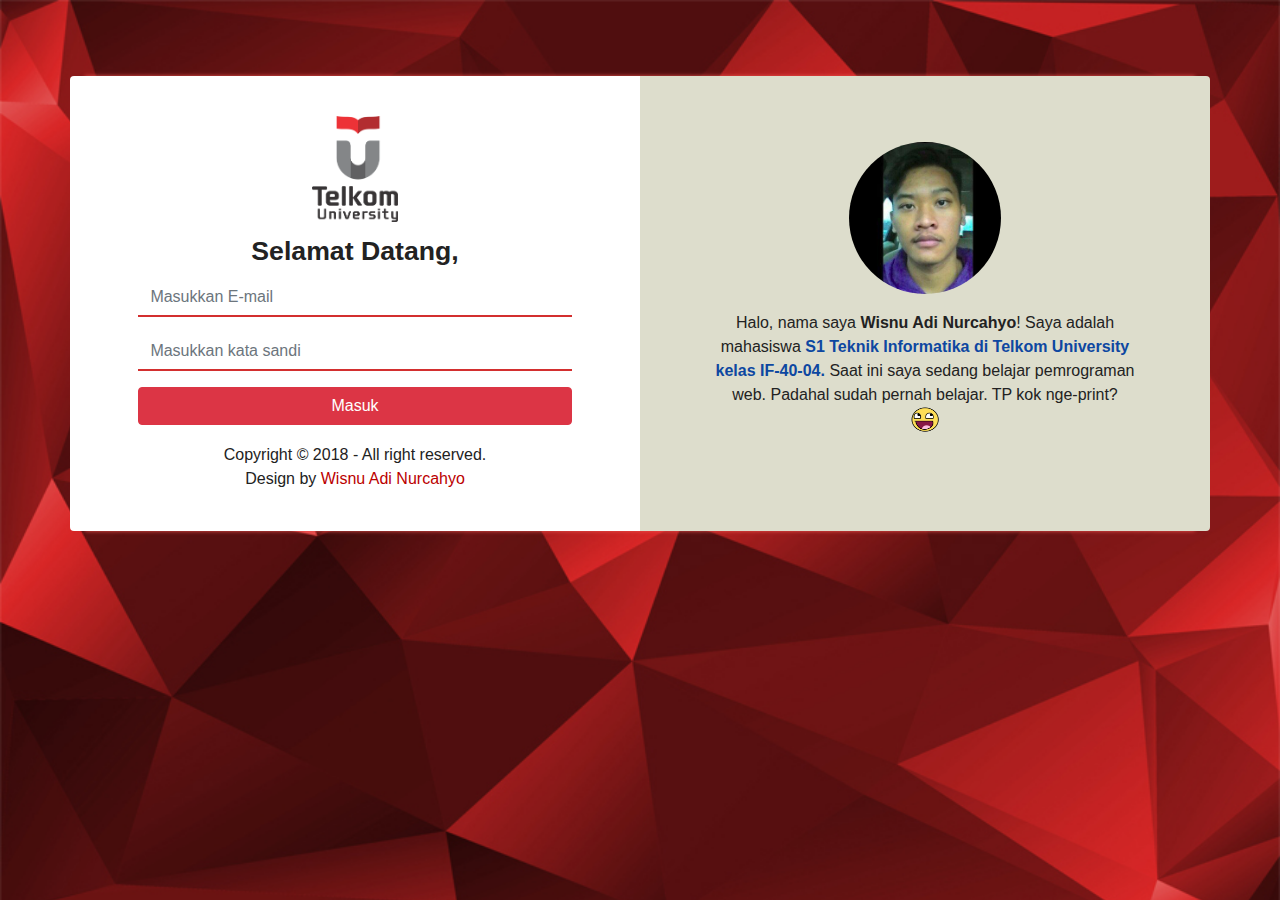
<file: tp/tp5/index.html>
<!DOCTYPE html>
<html>
  <head>
    <meta charset="utf-8">
    <meta name="X-UA-Compatible" content="IE=edge">
    <meta name="viewport" content="width=device-width, initial-scale=1, shrink-to-fit=no">
    <title>TP MOD 5 | 1301160479</title>
    <link rel="stylesheet" href="./assets/bootstrap.min.css">
    <style>
      body {
        color: #222;
        cursor: default;
        font-size: 12pt;
        font-family: Arial;
        background-size: cover;
        background-image: url('./img/bg.jpg');
      }
      .login-form-1301160479 {
        margin: 76px auto;
        box-shadow: 0 0 4px #ef5350;
      }
        .login-form-1301160479 form {
          margin: 2% auto;
        }
        .login-form-1301160479 form input {
          border: 0;
          border-radius: 0;
          border-bottom: 2px solid #d32f2f;
        }
      .left-1301160479 {
        color: #222;
        padding: 2% 6%;
        border-radius: 4px 0 0 4px;
        background-color: #fff;
      }
      .logo-1301160479 {
        width: 20%;
        display: block;
        margin: 4% auto 2%;
      }
      .footer-1301160479 {
        margin: 4% auto;
        font-size: 12pt;
        text-align: center;
      }
      .footer-1301160479 a {
        color: #bb0000;
        text-decoration: none;
      }
      .right-1301160479 {
        color: #222;
        padding: 2% 6%;
        border-radius: 0 4px 4px 0;
        background-color: #ddddcc;
      }
      .avatar-1301160479 {
        width: 35%;
        margin: 10% auto 0;
        display: block;
        border-radius: 100%;
      }
      .about-1301160479 {
        margin: 4% auto 2%;
      }
      @media screen and (max-width: 767px) {
        .left-1301160479 {
          border-radius: 4px 4px 0 0;
        }
        .right-1301160479 {
          border-radius: 0 0 4px 4px;
        }
      }
    </style>
  </head>
  <body>
    <main>
      <div class="container">
        <div class="login-form-1301160479">
          <div class="row">
            <div class="col-md left-1301160479">
              <img class="logo-1301160479" src="./img/logo.png">
              <div align="center">
                <strong style="font-size: 20pt">
                  Selamat Datang,
                </strong>
              </div>
              <form>
                <div class="form-group">
                  <input type="email" name="email" class="form-control" placeholder="Masukkan E-mail">
                </div>
                <div class="form-group">
                  <input type="password" name="password" class="form-control" placeholder="Masukkan kata sandi">
                </div>
                <button type="submit" class="btn btn-danger btn-block">Masuk</button>
              </form>
              <div class="footer-1301160479">
                Copyright &copy; 2018 - All right reserved.<br>
                Design by
                <a href="https://github.com/wisn">
                  Wisnu Adi Nurcahyo
                </a>
              </div>
            </div>
            <div class="col-md right-1301160479">
              <img class="avatar-1301160479" src="./img/wisn.jpg">
              <div align="center" class="about-1301160479">
                <p>
                  Halo, nama saya <strong>Wisnu Adi Nurcahyo</strong>!
                  Saya adalah mahasiswa
                  <strong style="color: #0d47a1">
                    S1 Teknik Informatika di Telkom University kelas IF-40-04.
                  </strong>
                  Saat ini saya sedang belajar pemrograman web.
                  Padahal sudah pernah belajar.
                  TP kok nge-print?
                  <img src="./img/awesome.png" width="50" height="25">
                </p>
              </div>
            </div>
          </div>
        </div>
      </div>
    </main>

    <script src="./assets/jquery.min.js"></script>
    <script src="./assets/bootstrap.min.js"></script>
    <script>
      $(document).ready(function() {
        // TP kok nge-print?
      });
    </script>
  </body>
</html>
</file>
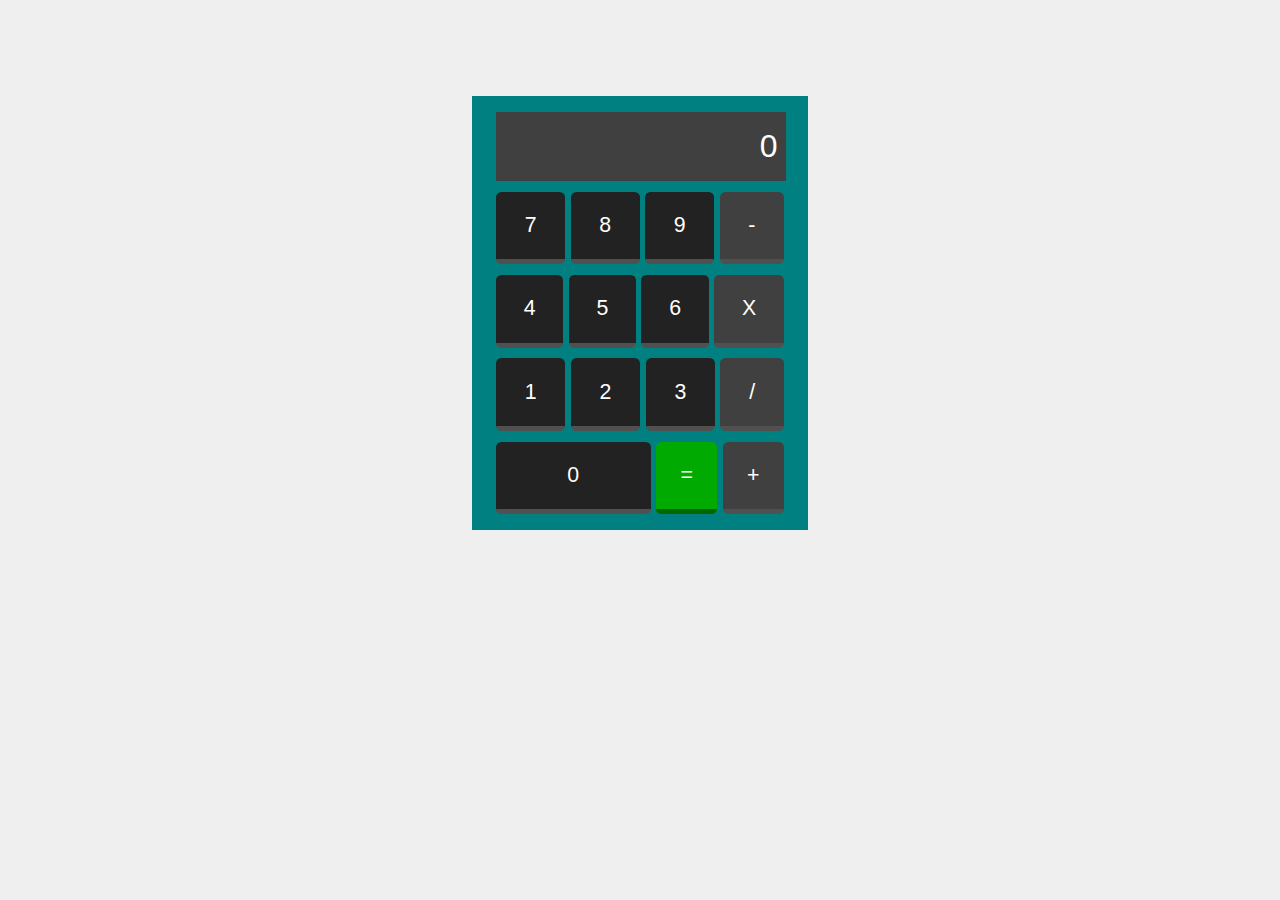
<file: tp/tp4/tp4_1.html>
<!DOCTYPE html>
<html lang="id">
  <head>
    <meta charset="utf-8">
    <meta name="X-UA-Compatible" content="IE=edge">
    <title>
      TP Modul 4 Nomor 1
    </title>
    <link rel="stylesheet" type="text/css" href="./tp4_1.css">
  </head>
  <body class="body_1301160479">
    <main>
      <div class="calculator_1301160479">
        <input
          disabled
          type="text"
          value="0"
          class="grey_1301160479 input_1301160479"
        >

        <div class="row_1301160479">
          <button
            class="black_1301160479 button_1301160479 column-1_1301160479"
          >
            7
          </button>
          <button
            class="black_1301160479 button_1301160479 column-1_1301160479"
          >
            8
          </button>
          <button
            class="black_1301160479 button_1301160479 column-1_1301160479"
          >
            9
          </button>
          <button
            class="grey_1301160479 button_1301160479 column-1_1301160479"
          >
            -
          </button>
        </div>

        <div class="row_1301160479">
          <button
            class="black_1301160479 button_1301160479 column-1_1301160479"
          >
            4
          </button>
          <button
            class="black_1301160479 button_1301160479 column-1_1301160479"
          >
            5
          </button>
          <button
            class="black_1301160479 button_1301160479 column-1_1301160479"
          >
            6
          </button>
          <button
            class="grey_1301160479 button_1301160479 column-1_1301160479"
          >
            X
          </button>
        </div>

        <div class="row_1301160479">
          <button
            class="black_1301160479 button_1301160479 column-1_1301160479"
          >
            1
          </button>
          <button
            class="black_1301160479 button_1301160479 column-1_1301160479"
          >
            2
          </button>
          <button
            class="black_1301160479 button_1301160479 column-1_1301160479"
          >
            3
          </button>
          <button
            class="grey_1301160479 button_1301160479 column-1_1301160479"
          >
            /
          </button>
        </div>

        <div class="row_1301160479">
          <button
            class="black_1301160479 button_1301160479 column-2_1301160479"
          >
            0
          </button>
          <button
            class="green_1301160479 button_1301160479 column-1_1301160479"
          >
            =
          </button>
          <button
          <button
            class="grey_1301160479 button_1301160479 column-1_1301160479"
          >
            +
          </button>
        </div>
      </div>
    </main>

    <script
      src="https://cdnjs.cloudflare.com/ajax/libs/jquery/3.3.1/jquery.min.js"
    ></script>
    <script src="./tp4_1.js"></script>
    <script>
      $(document).ready(function() {
        let state = {
          result: 0,
          operation: '=',
        };

        const elm = $('.input_1301160479')[0];

        $('.black_1301160479.button_1301160479').click(function() {
          const val = parseInt($(this).text());

          append (elm) (val);
        });

        $('.grey_1301160479.button_1301160479').click(function() {
          const opr = $(this).text().trim();
          const val = parseInt(elm.value);
          const pair = { first: state.result, second: val };
          const result = opr === '='
            ? val
            : operate (state.operation) (pair);

          state.result = result;
          state.operation = opr;

          set (elm) (0);
        });

        $('.green_1301160479.button_1301160479').click(function() {
          const val = parseInt(elm.value);
          const pair = { first: state.result, second: val };
          const result = operate (state.operation) (pair);

          state.result = result;
          state.operation = '=';

          set (elm) (result);
        });
      });
    </script>
  </body>
</html>
</file>
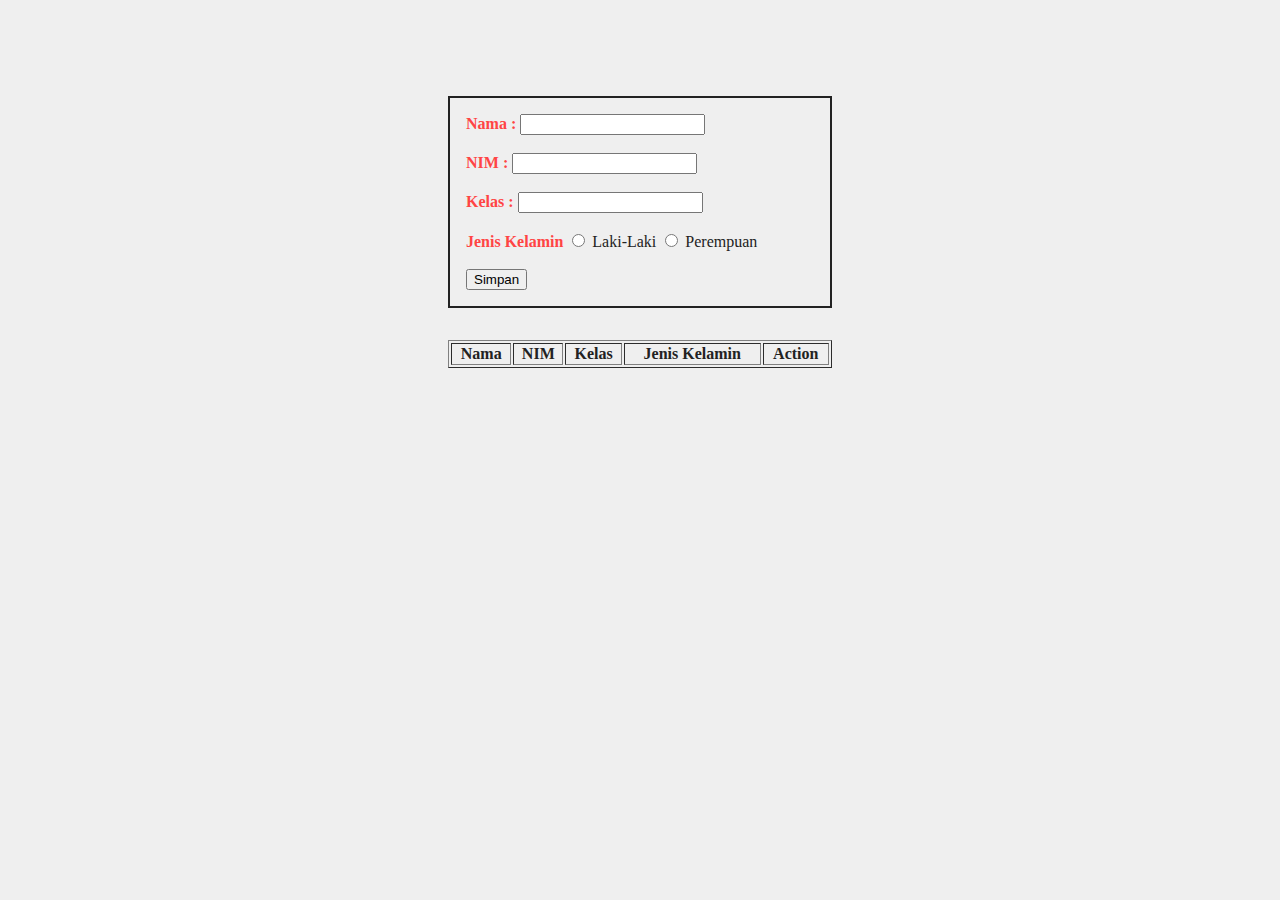
<file: tp/tp4/tp4_2.html>
<!DOCTYPE html>
<html lang="id">
  <head>
    <meta charset="utf-8">
    <meta name="X-UA-Compatible" content="IE=edge">
    <title>
      TP Modul 4 Nomor 2
    </title>
    <link rel="stylesheet" type="text/css" href="./tp4_2.css">
  </head>
  <body class="body_1301160479">
    <main>
      <div class="app_1301160479">
        <div class="form_1301160479">
          <strong>Nama :</strong>
          <input name="name" type="text" required>
          <br><br>
          <strong>NIM :</strong>
          <input name="nim" type="text" required>
          <br><br>
          <strong>Kelas :</strong>
          <input name="class" type="text" required>
          <br><br>
          <strong>Jenis Kelamin</strong>
          <input name="gender" type="radio" value="M"> Laki-Laki
          <input name="gender" type="radio" value="F"> Perempuan
          <br><br>
          <button>Simpan</button>
          <div class="message_1301160479"></div>
        </div>

        <div style="padding: 1em;"></div>

        <table border="1">
          <thead>
            <td>Nama</td>
            <td>NIM</td>
            <td>Kelas</td>
            <td>Jenis Kelamin</td>
            <td>Action</td>
          </thead>
          <tbody></tbody>
        </table>
      </div>
    </main>

    <script
      src="https://cdnjs.cloudflare.com/ajax/libs/jquery/3.3.1/jquery.min.js"
    ></script>
    <script src="./tp4_2.js"></script>
    <script>
      $(document).ready(function() {
        $('button').click(function() {
          const gender = $('input[name=gender]').filter((_, x) => x.checked);

          if (gender.length < 1) {
            message ('Jenis Kelamin belum dipilih...');
          } else {
            const nim = $('input[name=nim]')[0].value;
            const name = $('input[name=name]')[0].value;
            const class_ = $('input[name=class]')[0].value;
            const record = {
              name,

              nim: parseInt(nim),
              class: class_,
              gender: gender[0].value,
            };

            add(record);
          }
        });
      });
    </script>
  </body>
</html>
</file>
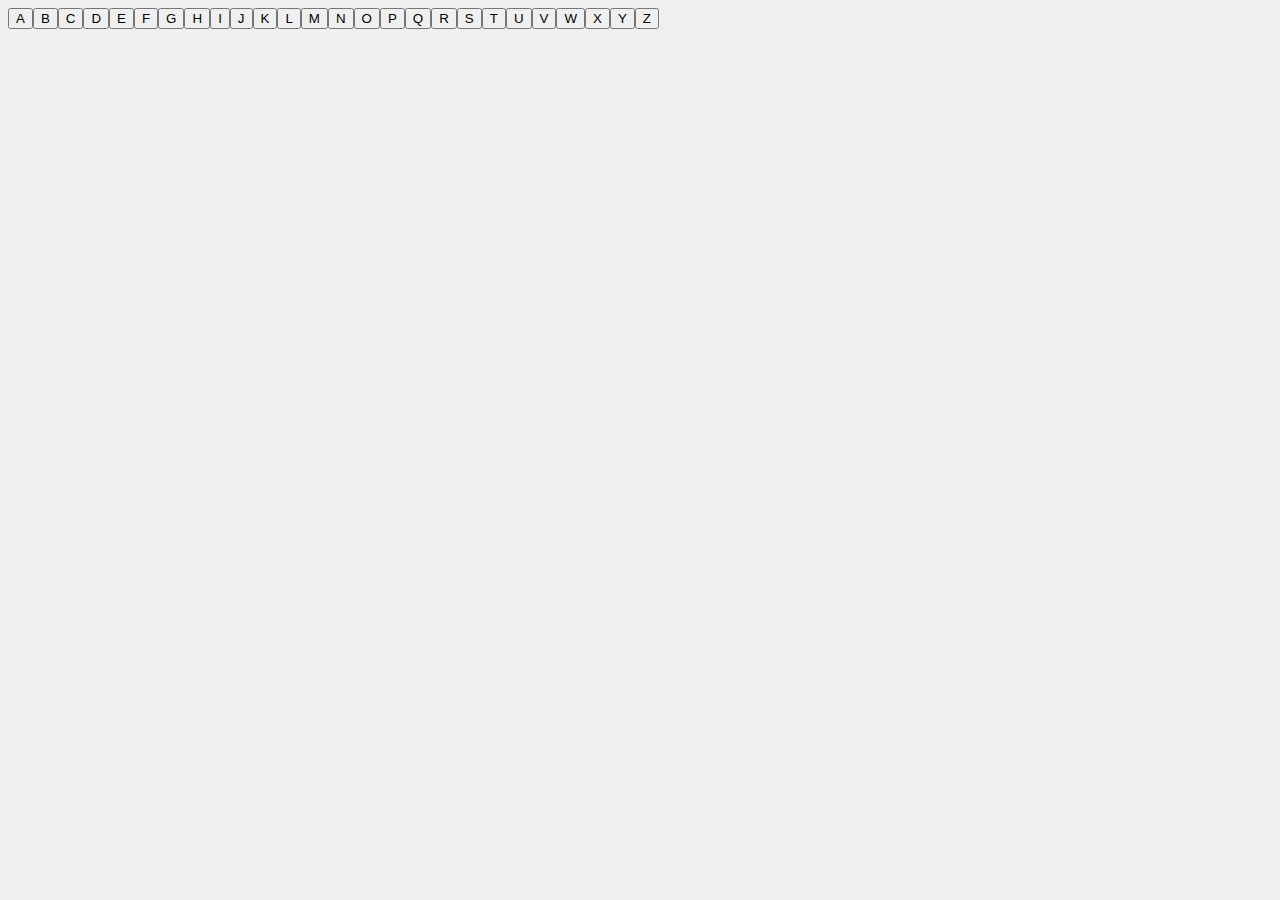
<file: tp/tp4/tp4_3a.html>
<!DOCTYPE html>
<html lang="id">
  <head>
    <meta charset="utf-8">
    <meta name="X-UA-Compatible" content="IE=edge">
    <title>
      TP Modul 4 Nomor 3 A
    </title>
    <style type="text/css">
      body {
        color: #222;
        cursor: default;
        background-color: #efefef;
      }

      div[name=animals] {
        margin-top: 1em;
      }
        div[name=animals] div {
          display: none;
        }
    </style>
  </head>
  <body class="body_1301160479">
    <main>
      <div class="app_1301160479">
        <div name="alphabets"></div>

        <div name="animals">
          <div>- ANGSA</div>
          <div>- ANJING</div>
          <div>- ANOA</div>
          <div>- BABI</div>
          <div>- BADAK</div>
          <div>- BEBEK</div>
          <div>- CACING</div>
          <div>- CICAK</div>
          <div>- CAPUNG</div>
          <div>- DARA</div>
          <div>- DOMBA</div>
          <div>- DUYUNG</div>
          <div>- ELANG</div>
          <div>- ENTOK</div>
          <div>- E</div>
          <div>- F</div>
          <div>- F</div>
          <div>- F</div>
          <div>- GABUS</div>
          <div>- GARUDA</div>
          <div>- GAJAH</div>
          <div>- HAMSTER</div>
          <div>- HARIMAU</div>
          <div>- HIU</div>
          <div>- IGUANA</div>
          <div>- IKAN</div>
          <div>- ITIK</div>
          <div>- JALAK</div>
          <div>- JANGKRIK</div>
          <div>- JERAPAH</div>
          <div>- KADAL</div>
          <div>- KAKATUA</div>
          <div>- KAMBING</div>
          <div>- LANDAK</div>
          <div>- LEBAH</div>
          <div>- LUWAK</div>
          <div>- MACAN</div>
          <div>- MALEO</div>
          <div>- MERAK</div>
          <div>- NGENGAT</div>
          <div>- NILA</div>
          <div>- NYAMUK</div>
          <div>- ORANGUTAN</div>
          <div>- OSKAR</div>
          <div>- OWA</div>
          <div>- PANDA</div>
          <div>- PATIN</div>
          <div>- PAUS</div>
          <div>- Q</div>
          <div>- Q</div>
          <div>- Q</div>
          <div>- RAYAP</div>
          <div>- RUBAH</div>
          <div>- RUSA</div>
          <div>- SEMUT</div>
          <div>- SINGA</div>
          <div>- SIPUT</div>
          <div>- TAPIR</div>
          <div>- TERIPANG</div>
          <div>- TIKUS</div>
          <div>- ULAR</div>
          <div>- UNTA</div>
          <div>- ULAT</div>
          <div>- V</div>
          <div>- V</div>
          <div>- V</div>
          <div>- WALET</div>
          <div>- WERENG</div>
          <div>- WAUWAU</div>
          <div>- X</div>
          <div>- X</div>
          <div>- X</div>
          <div>- YUYU</div>
          <div>- Y</div>
          <div>- Y</div>
          <div>- ZEBRA</div>
          <div>- Z</div>
          <div>- Z</div>
        </div>
      </div>
    </main>

    <script
      src="https://cdnjs.cloudflare.com/ajax/libs/jquery/3.3.1/jquery.min.js"
    ></script>
    <script>
      const show = elm => {
        const char = elm.innerText;
        const record = Array.from($('div[name=animals]')[0].children);

        $('div[name=animals] div').hide();

        record.filter(x => x.innerText.substr(2, 1) === char).forEach(x =>
          x.style.display = 'block'
        );
      };

      $(document).ready(function() {
        const alphabets = $('div[name=alphabets]')[0];

        for (i = 65; i < 91; i++) {
          const char = String.fromCharCode(i);

          let button = document.createElement('button');
          button.setAttribute('onclick', `javascript: show(this)`);
          button.innerText = char;

          alphabets.appendChild(button);
        }
      });
    </script>
  </body>
</html>
</file>
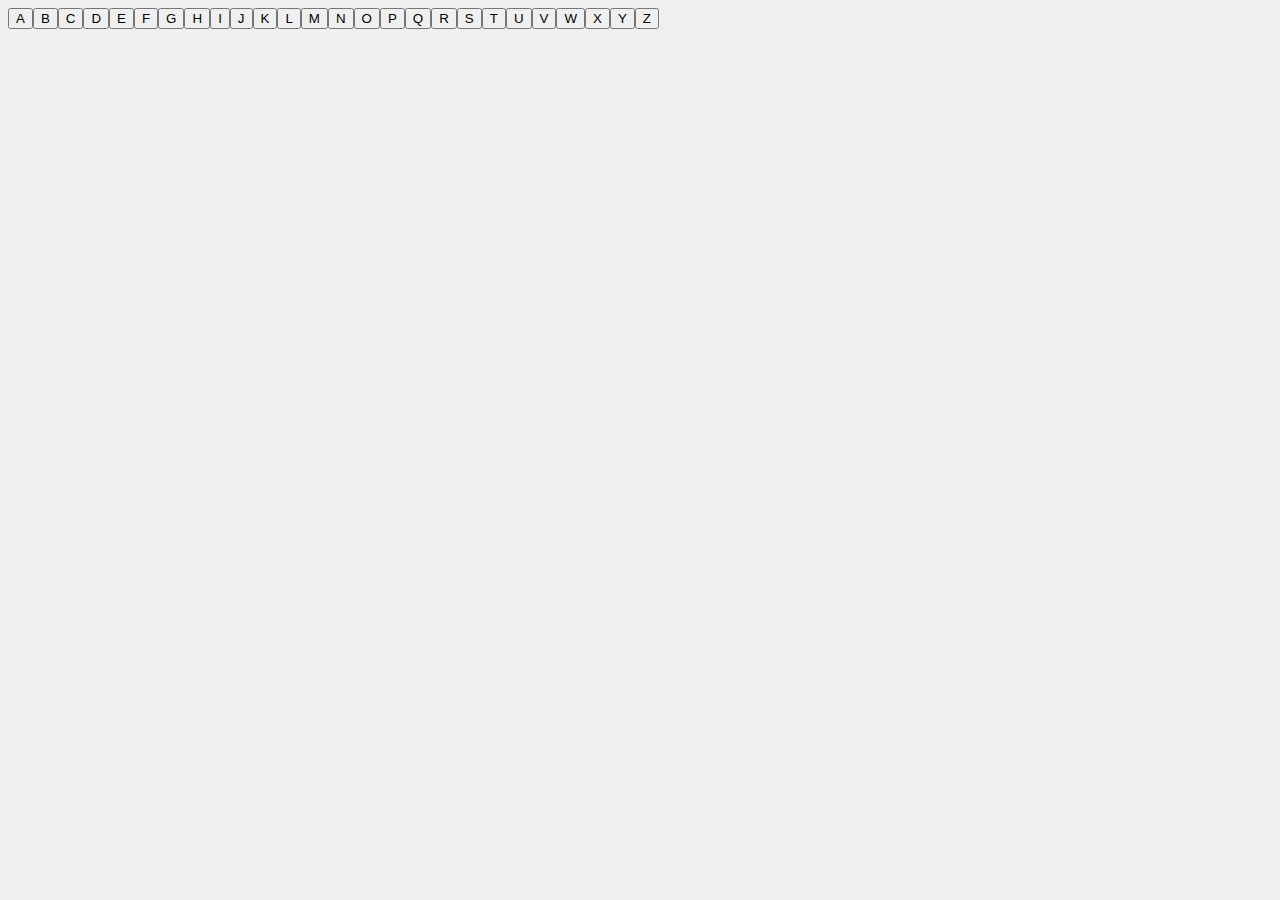
<file: tp/tp4/tp4_3b.html>
<!DOCTYPE html>
<html lang="id">
  <head>
    <meta charset="utf-8">
    <meta name="X-UA-Compatible" content="IE=edge">
    <title>
      TP Modul 4 Nomor 3 B
    </title>
    <style type="text/css">
      body {
        color: #222;
        cursor: default;
        background-color: #efefef;
      }

      div[name=animals] {
        margin-top: 1em;
      }
    </style>
  </head>
  <body class="body_1301160479">
    <main>
      <div class="app_1301160479">
        <div name="alphabets"></div>

        <div name="animals"></div>
      </div>
    </main>

    <script
      src="https://cdnjs.cloudflare.com/ajax/libs/jquery/3.3.1/jquery.min.js"
    ></script>
    <script>
      const animals = [
        "ANGSA",
        "ANJING",
        "ANOA",
        "BABI",
        "BADAK",
        "BEBEK",
        "CACING",
        "CICAK",
        "CAPUNG",
        "DARA",
        "DOMBA",
        "DUYUNG",
        "ELANG",
        "ENTOK",
        "E",
        "F",
        "F",
        "F",
        "GABUS",
        "GARUDA",
        "GAJAH",
        "HAMSTER",
        "HARIMAU",
        "HIU",
        "IGUANA",
        "IKAN",
        "ITIK",
        "JALAK",
        "JANGKRIK",
        "JERAPAH",
        "KADAL",
        "KAKATUA",
        "KAMBING",
        "LANDAK",
        "LEBAH",
        "LUWAK",
        "MACAN",
        "MALEO",
        "MERAK",
        "NGENGAT",
        "NILA",
        "NYAMUK",
        "ORANGUTAN",
        "OSKAR",
        "OWA",
        "PANDA",
        "PATIN",
        "PAUS",
        "Q",
        "Q",
        "Q",
        "RAYAP",
        "RUBAH",
        "RUSA",
        "SEMUT",
        "SINGA",
        "SIPUT",
        "TAPIR",
        "TERIPANG",
        "TIKUS",
        "ULAR",
        "UNTA",
        "ULAT",
        "V",
        "V",
        "V",
        "WALET",
        "WERENG",
        "WAUWAU",
        "X",
        "X",
        "X",
        "YUYU",
        "Y",
        "Y",
        "ZEBRA",
        "Z",
        "Z",
      ];

      const show = e => {
        const char = e.innerText;

        let elm = $('div[name=animals]')[0];
        elm.innerHTML = '';

        animals.filter(x => x.substr(0, 1) === char).forEach(animal => {
          const node = document.createElement('div');
          node.appendChild(document.createTextNode('- ' + animal));

          elm.appendChild(node);
        });
      };

      $(document).ready(function() {
        const alphabets = $('div[name=alphabets]')[0];

        for (i = 65; i < 91; i++) {
          const char = String.fromCharCode(i);

          let button = document.createElement('button');
          button.setAttribute('onclick', `javascript: show(this)`);
          button.innerText = char;

          alphabets.appendChild(button);
        }
      });
    </script>
  </body>
</html>
</file>
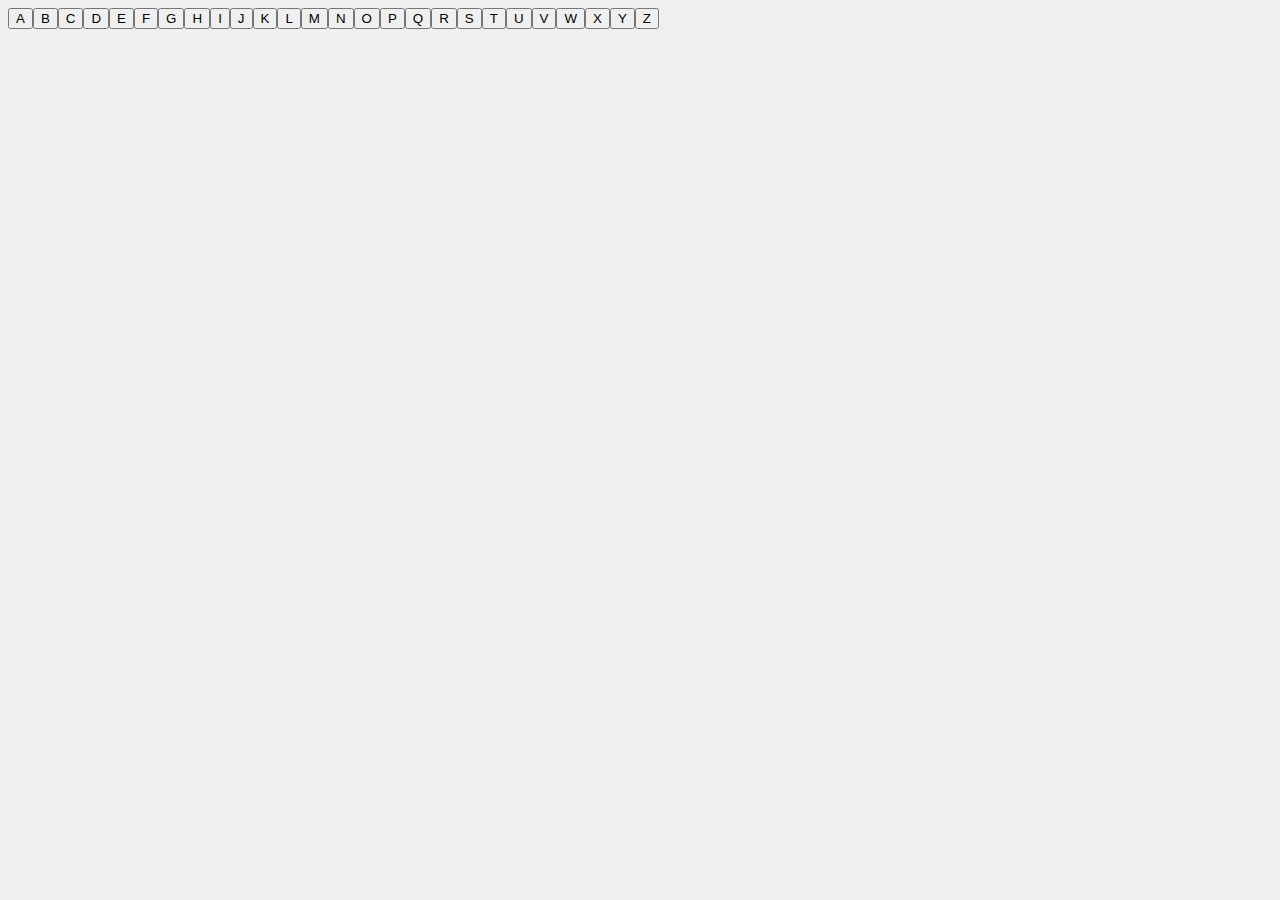
<file: tp/tp4/tp4_3c.html>
<!DOCTYPE html>
<html lang="id">
  <head>
    <meta charset="utf-8">
    <meta name="X-UA-Compatible" content="IE=edge">
    <title>
      TP Modul 4 Nomor 3 C
    </title>
    <style type="text/css">
      body {
        color: #222;
        cursor: default;
        background-color: #efefef;
      }

      div[name=animals] {
        margin-top: 1em;
      }
    </style>
  </head>
  <body class="body_1301160479">
    <main>
      <div class="app_1301160479">
        <div name="alphabets"></div>

        <div name="animals"></div>
      </div>
    </main>

    <script
      src="https://cdnjs.cloudflare.com/ajax/libs/jquery/3.3.1/jquery.min.js"
    ></script>
    <script>
      let animals = []

      const show = e => {
        const char = e.innerText;

        let elm = $('div[name=animals]')[0];
        elm.innerHTML = '';

        animals.filter(x => x.substr(0, 1) === char).forEach(animal => {
          const node = document.createElement('div');
          node.appendChild(document.createTextNode('- ' + animal));

          elm.appendChild(node);
        });
      };

      $(document).ready(function() {
        const alphabets = $('div[name=alphabets]')[0];

        $.ajax({ url: './tp4_3c.json', dataType: 'json' })
          .done(data => animals = data);

        for (i = 65; i < 91; i++) {
          const char = String.fromCharCode(i);

          let button = document.createElement('button');
          button.setAttribute('onclick', `javascript: show(this)`);
          button.innerText = char;

          alphabets.appendChild(button);
        }
      });
    </script>
  </body>
</html>
</file>
<file: tp/tp4/tp4_1.css>
/*! TP4_1CSS
 * @package Web Programming Preliminary Test #4
 * @author  Wisnu Adi Nurcahyo
 * @license MIT License
 * @warning Don't copy and paste my fuckin work. Feel free to use this as
 *          reference for your own work.
*/

.body_1301160479 {
  color: #222;
  cursor: default;
  background-color: #efefef;
}

.calculator_1301160479 {
  width: 18em;
  margin: 6em auto 0;
  padding: 1em 1.5em;
  background-color: #008080;
}

.row_1301160479 {
  display: flex;
  align-content: center;
  flex-direction: row;
  justify-content: center;
}

.column-1_1301160479 {
  flex-grow: 1;
}

.column-2_1301160479 {
  flex-grow: 16;
}

.button_1301160479 {
  color: #fff;
  border: 0;
  cursor: pointer;
  margin: .5em 0 0;
  padding: 1em;
  display: inline-block;
  font-size: 16pt;
  border-radius: .25em;
  border-bottom: .25em solid #505050;
}
  .button_1301160479:not(:first-child) {
    margin-left: .25em;
  }
  .button_1301160479:active {
    margin-top: .75em;
    border-bottom: 0;
  }

.black_1301160479 {
  background-color: #222;
}

.grey_1301160479 {
  background-color: #404040;
}

.green_1301160479 {
  border-bottom: .25em solid #006600;
  background-color: #00AA00;
}

.input_1301160479[type=text] {
  color: #fff;
  width: 95%;
  margin: 0;
  border: none;
  display: block;
  padding: .5em .25em;
  font-size: 24pt;
  text-align: right;
}
</file>
<file: tp/tp4/tp4_2.css>
/*! TP4_2CSS
 * @package Web Programming Preliminary Test #4
 * @author  Wisnu Adi Nurcahyo
 * @license MIT License
 * @warning Don't copy and paste my fuckin work. Feel free to use this as
 *          reference for your own work.
*/

.body_1301160479 {
  color: #222;
  cursor: default;
  background-color: #efefef;
}

.app_1301160479 {
  width: 24em;
  margin: 6em auto 0;
}

.form_1301160479 {
  border: .125em solid #222;
  padding: 1em;
}

strong {
  color: #ff4444;
}

.message_1301160479 {
  display: none;
  margin-top: 1em;
}

table {
  width: 100%;
}

table thead {
  text-align: center;
  font-weight: 900;
}
</file>
